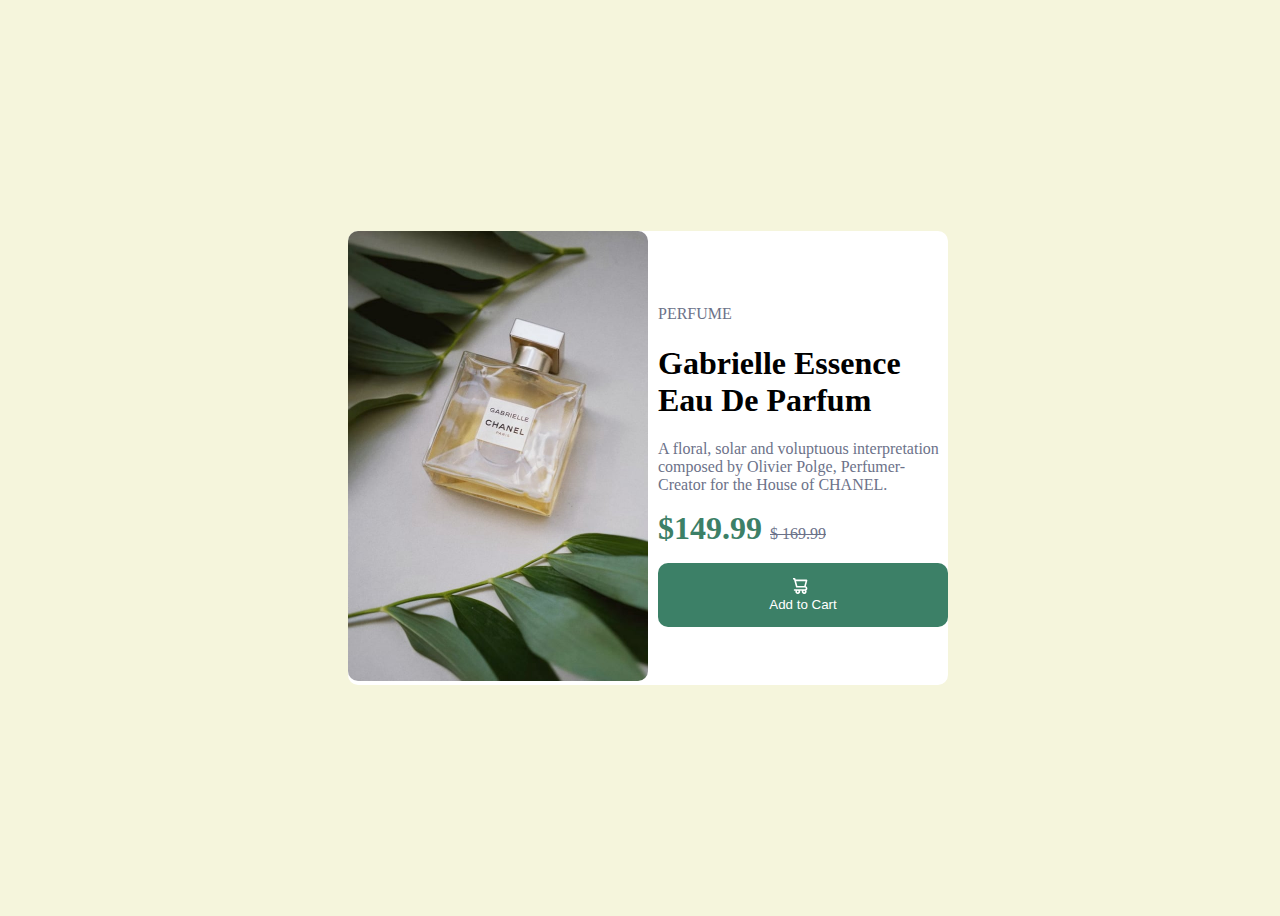
<file: index.html>
<!DOCTYPE html>
<html lang="en">
<head>
  <meta charset="UTF-8">
  <meta name="viewport" content="width=device-width, initial-scale=1.0">
  <title>Document</title>
  <link rel="stylesheet" href="product.css">
  <link rel="shortcut icon" href="favicon-32x32.png" type="image/x-icon">
</head>
<body>
  <header>

  </header>
  <main>
    <div class="container one">
      <img src="image-product-desktop.jpg" alt="perfumes" id="img1">
    </div>
    <div class="container two">
      <p>
        PERFUME
      </p>
      <h1>
        Gabrielle Essence Eau De Parfum
      </h1>
      <P>
        A floral, solar and voluptuous interpretation composed by Olivier Polge, Perfumer-Creator for the House of CHANEL.
      </P>
      <p>
       <span id="size">
         &#x24;149.99
       </span> 
       <span id="dash">
          &#x24; 169.99
        </span>
      </p>
          <div class="container three">
      <button>
        <img src="icon-cart.svg" alt="cart-icon" id="icon">
        <span id="in">Add to Cart</span>
      </button>
    </div>
    </div>
  </main>
  <footer></footer>
</body>
</html>
</file>
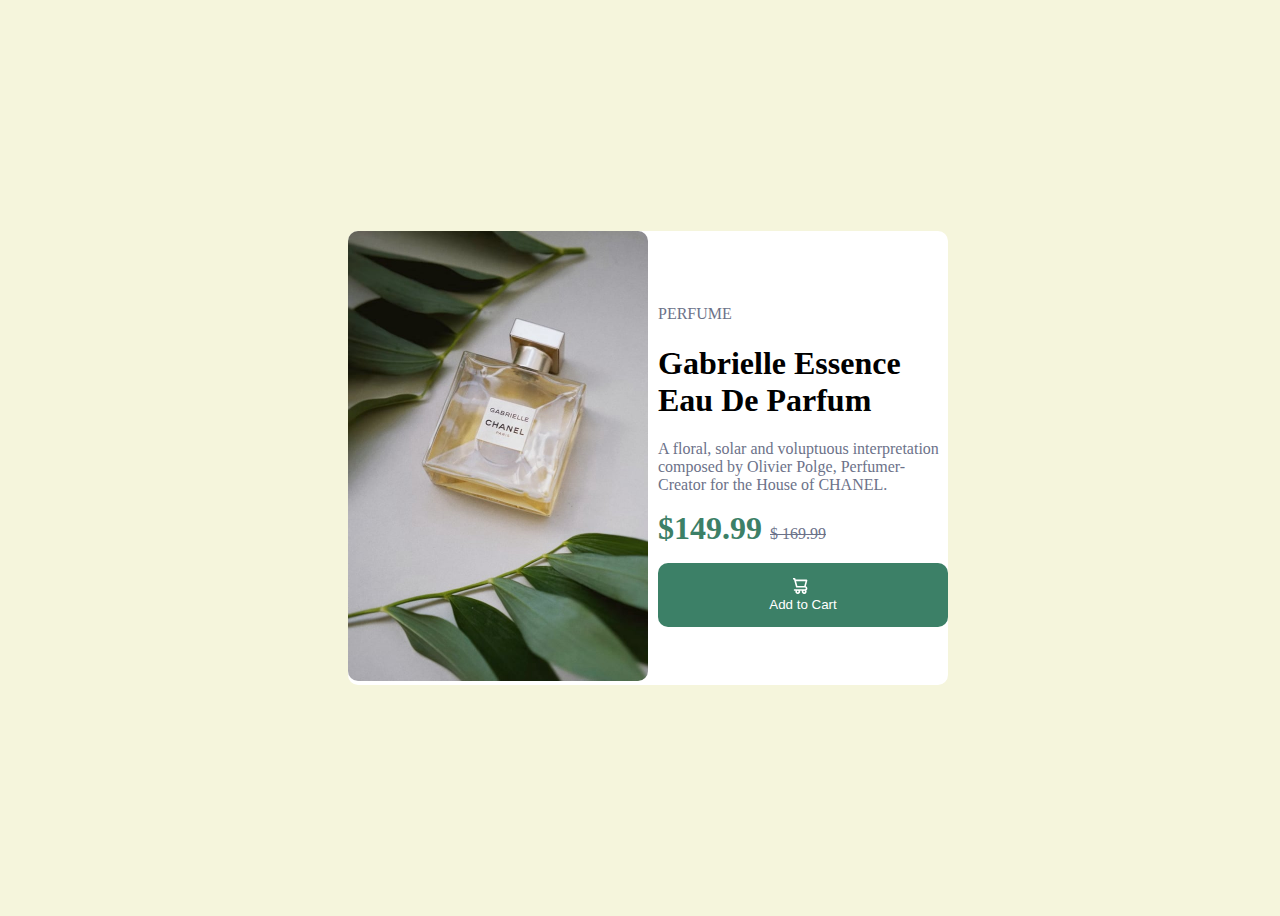
<file: product.html>
<!DOCTYPE html>
<html lang="en">
<head>
  <meta charset="UTF-8">
  <meta name="viewport" content="width=device-width, initial-scale=1.0">
  <title>Document</title>
  <link rel="stylesheet" href="product.css">
  <link rel="shortcut icon" href="favicon-32x32.png" type="image/x-icon">
</head>
<body>
  <header>

  </header>
  <main>
    <div class="container one">
      <img src="image-product-desktop.jpg" alt="perfumes" id="img1">
    </div>
    <div class="container two">
      <p>
        PERFUME
      </p>
      <h1>
        Gabrielle Essence Eau De Parfum
      </h1>
      <P>
        A floral, solar and voluptuous interpretation composed by Olivier Polge, Perfumer-Creator for the House of CHANEL.
      </P>
      <p>
       <span id="size">
         &#x24;149.99
       </span> 
       <span id="dash">
          &#x24; 169.99
        </span>
      </p>
          <div class="container three">
      <button>
        <img src="icon-cart.svg" alt="cart-icon" id="icon">
        <span id="in">Add to Cart</span>
      </button>
    </div>
    </div>
  </main>
  <footer></footer>
</body>
</html>
</file>
<file: product.css>
body{
  width: 100vw;
  height: 100vh;
  background-color: beige;
  display: flex;
  align-items: center;
  justify-content: center;
  font-family: montserrat;
}
#img1{
  width: 300px;
  border-radius: 10px;
}
main{
  width: 600px;
  border-radius: 10px;
  display: grid;
  grid-template-columns: 1fr 1fr;
  grid-template-rows: 1fr;
  align-items: center;
  justify-content: center;
  background-color: white;
}
.one{
  margin-right: 10px;
}
#size{
  font-size: 2em;
  font-weight: bold;
  color:hsl(158, 36%, 37%);
}
.three{
  text-align: center;
}
#icon{
  display: inline-block;
  margin-right: 5px;
  
}
#in{
  display: inline-block;

}
button{
  background-color: hsl(158, 36%, 37%);
  border: none;
  border-radius: 10px;
  padding: 15px 100px;
  color: white;
}

#dash{
  text-decoration: line-through;
}
p{
  color: hsl(228, 12%, 48%);
}
@media (max-width:840px) {
  body{
  display: flex;
  align-items: center;
  justify-content: center;

}
main{
  width: 375px;
  padding: 15px;
  border-radius: 10px;
  display: flex;
  flex-direction: column;
  align-items: center;
  justify-content: center;
}
.container{
  width: 370px;
}
#img1{
  width: 375px;
  height: 375px;
  object-fit: cover;
  border-radius: 10px;
}

}
</file>
